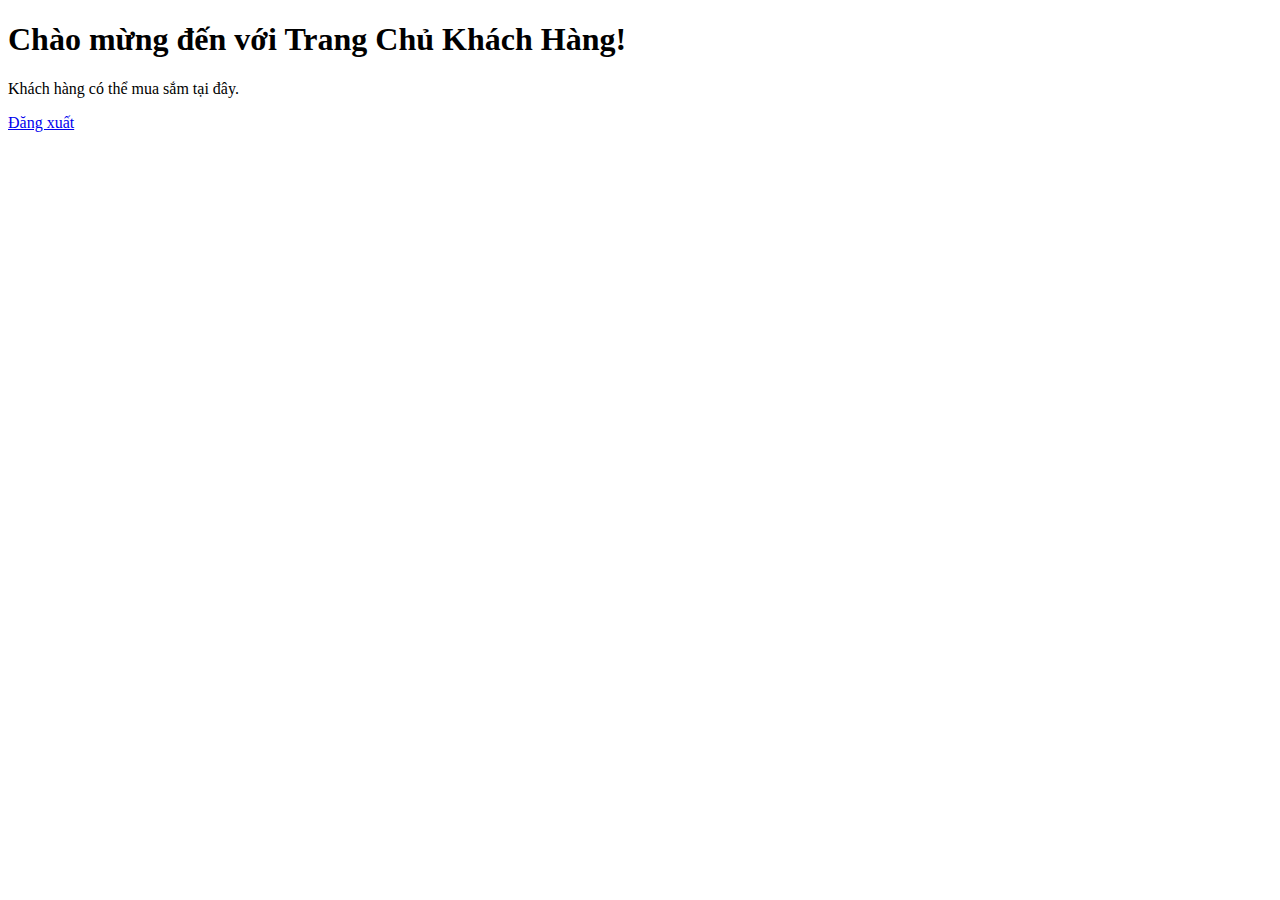
<file: handmade (1)/khachhang/index.html>
<!DOCTYPE html>
<html lang="vi">
<head>
    <meta charset="UTF-8">
    <meta name="viewport" content="width=device-width, initial-scale=1.0">
    <title>Trang Chủ Khách Hàng</title>
</head>
<body>

    <h1>Chào mừng đến với Trang Chủ Khách Hàng!</h1>
    <p>Khách hàng có thể mua sắm tại đây.</p>
    <a href="login.html">Đăng xuất</a>

</body>
</html>
</file>
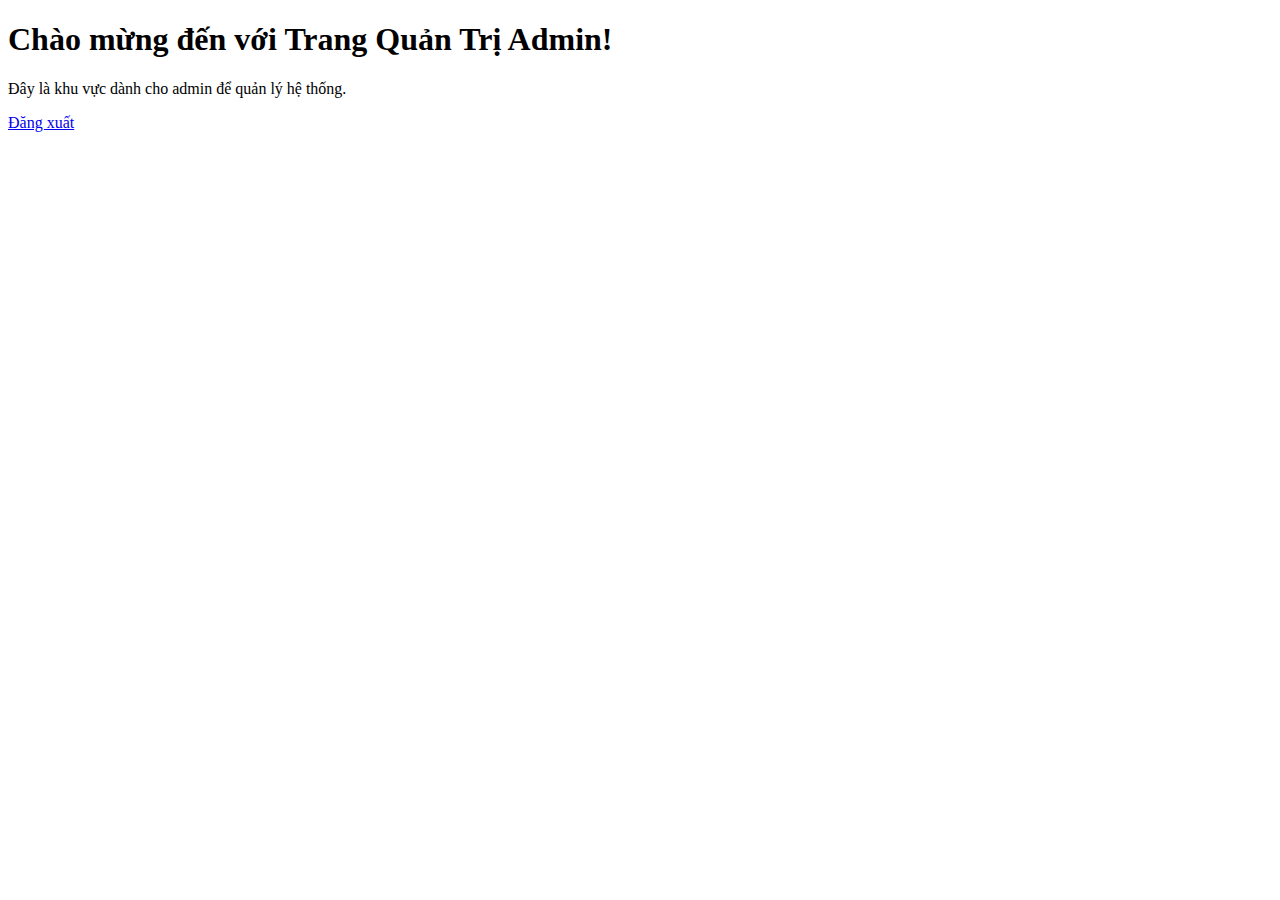
<file: handmade (1)/trangquantri.html>
<!DOCTYPE html>
<html lang="vi">
<head>
    <meta charset="UTF-8">
    <meta name="viewport" content="width=device-width, initial-scale=1.0">
    <title>Trang Quản Trị Admin</title>
</head>
<body>

    <h1>Chào mừng đến với Trang Quản Trị Admin!</h1>
    <p>Đây là khu vực dành cho admin để quản lý hệ thống.</p>
    <a href="login.html">Đăng xuất</a>

</body>
</html>
</file>
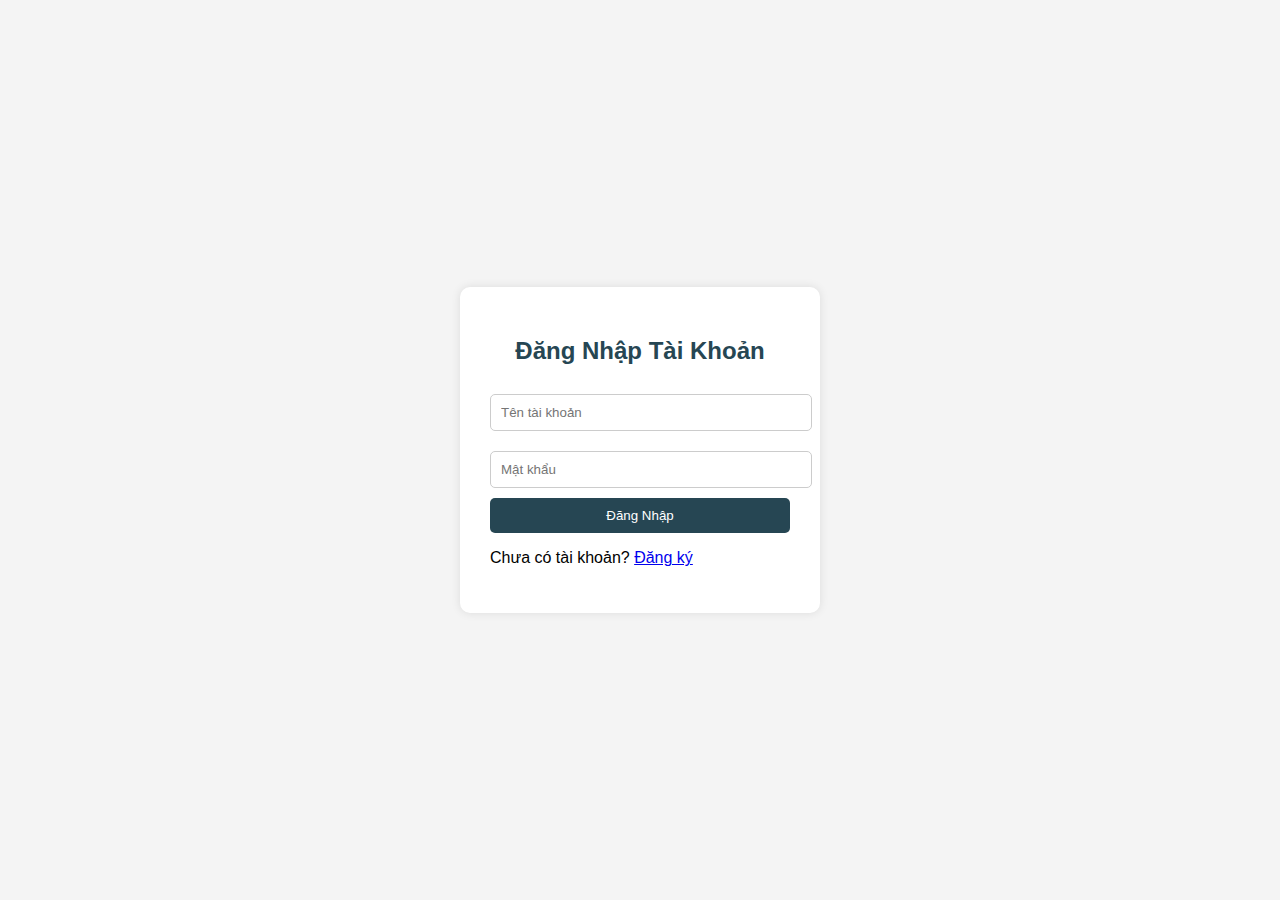
<file: handmade (1)/khachhang/login.html>
<!DOCTYPE html>
<html lang="vi">
<head>
    <meta charset="UTF-8">
    <meta name="viewport" content="width=device-width, initial-scale=1.0">
    <title>Đăng Nhập Tài Khoản</title>
    <style>
        body {
            font-family: Arial, sans-serif;
            background-color: #f4f4f4;
            display: flex;
            justify-content: center;
            align-items: center;
            height: 100vh;
            margin: 0;
        }
        .login-box {
            background-color: white;
            padding: 30px;
            border-radius: 10px;
            box-shadow: 0 0 10px rgba(0, 0, 0, 0.1);
            width: 300px;
        }
        .login-box h2 {
            text-align: center;
            color: #264653;
        }
        .login-box input {
            width: 100%;
            padding: 10px;
            margin: 10px 0;
            border: 1px solid #ccc;
            border-radius: 5px;
        }
        .login-box button {
            width: 100%;
            padding: 10px;
            background-color: #264653;
            color: white;
            border: none;
            border-radius: 5px;
            cursor: pointer;
        }
        .login-box button:hover {
            background-color: #e76f51;
        }
    </style>
</head>
<body>

    <div class="login-box">
        <h2>Đăng Nhập Tài Khoản</h2>
        <input type="text" id="loginUsername" placeholder="Tên tài khoản" required>
        <input type="password" id="loginPassword" placeholder="Mật khẩu" required>
        <button onclick="login()">Đăng Nhập</button>
        <p>Chưa có tài khoản? <a href="signup.html">Đăng ký</a></p>
    </div>

    <script>
        function login() {
            const username = document.getElementById('loginUsername').value;
            const password = document.getElementById('loginPassword').value;

            const storedPassword = localStorage.getItem(username);

            if (storedPassword && storedPassword === password) {
                alert('Đăng nhập thành công!');
                window.location.href = 'index.html'; // Chuyển về trang chủ
            } else {
                alert('Tài khoản hoặc mật khẩu không đúng!');
            }
        }
    </script>

</body>
</html>
</file>
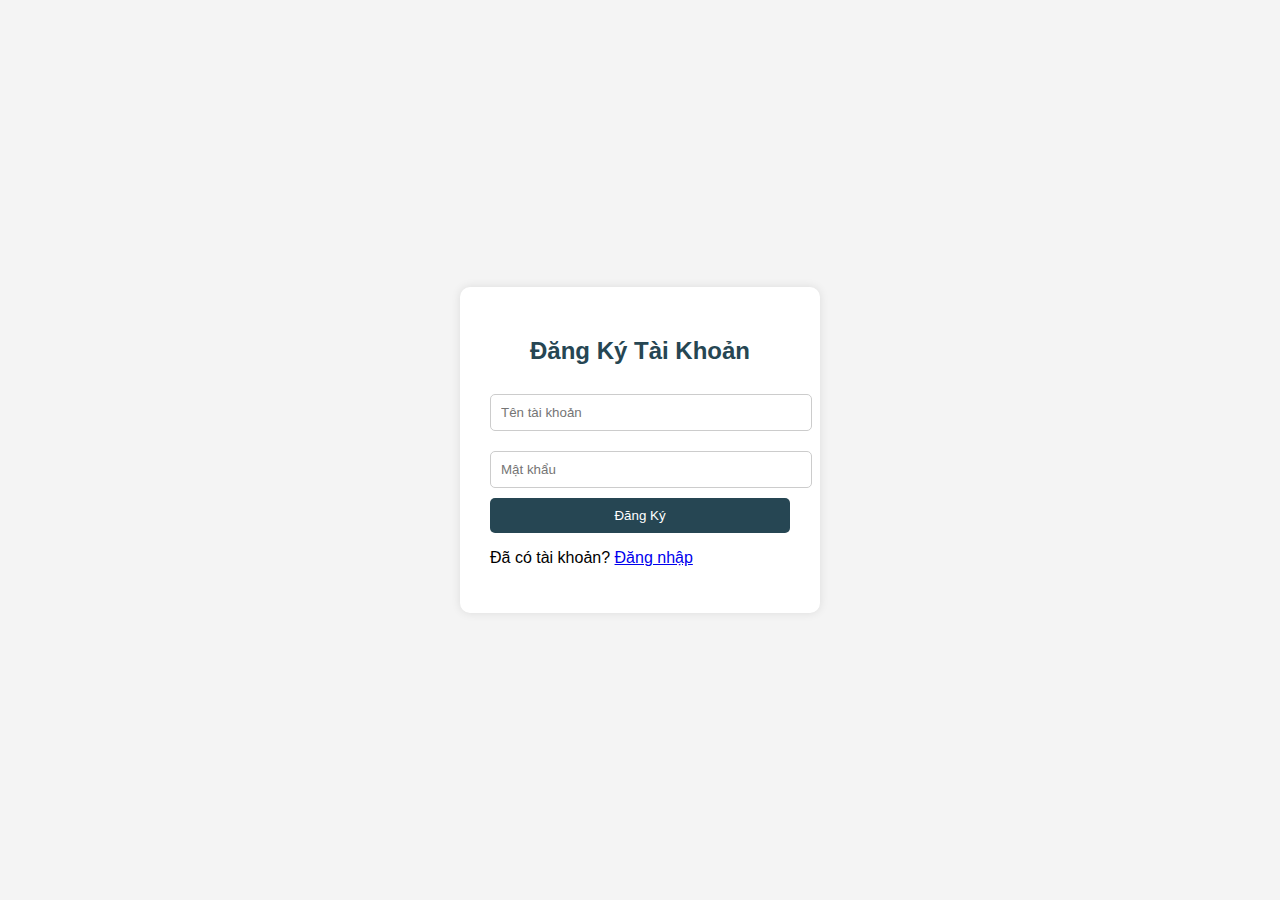
<file: handmade (1)/khachhang/signup.html>
<!DOCTYPE html>
<html lang="vi">
<head>
    <meta charset="UTF-8">
    <meta name="viewport" content="width=device-width, initial-scale=1.0">
    <title>Đăng Ký Tài Khoản</title>
    <style>
        body {
            font-family: Arial, sans-serif;
            background-color: #f4f4f4;
            display: flex;
            justify-content: center;
            align-items: center;
            height: 100vh;
            margin: 0;
        }
        .signup-box {
            background-color: white;
            padding: 30px;
            border-radius: 10px;
            box-shadow: 0 0 10px rgba(0, 0, 0, 0.1);
            width: 300px;
        }
        .signup-box h2 {
            text-align: center;
            color: #264653;
        }
        .signup-box input {
            width: 100%;
            padding: 10px;
            margin: 10px 0;
            border: 1px solid #ccc;
            border-radius: 5px;
        }
        .signup-box button {
            width: 100%;
            padding: 10px;
            background-color: #264653;
            color: white;
            border: none;
            border-radius: 5px;
            cursor: pointer;
        }
        .signup-box button:hover {
            background-color: #e76f51;
        }
    </style>
</head>
<body>

    <div class="signup-box">
        <h2>Đăng Ký Tài Khoản</h2>
        <input type="text" id="signupUsername" placeholder="Tên tài khoản" required>
        <input type="password" id="signupPassword" placeholder="Mật khẩu" required>
        <button onclick="signup()">Đăng Ký</button>
        <p>Đã có tài khoản? <a href="login.html">Đăng nhập</a></p>
    </div>

    <script>
        function signup() {
            const username = document.getElementById('signupUsername').value;
            const password = document.getElementById('signupPassword').value;

            if (username && password) {
                if (localStorage.getItem(username)) {
                    alert('Tài khoản đã tồn tại!');
                } else {
                    localStorage.setItem(username, password);
                    alert('Đăng ký thành công!');
                    window.location.href = 'login.html'; // Chuyển đến trang đăng nhập
                }
            } else {
                alert('Vui lòng điền đầy đủ thông tin!');
            }
        }
    </script>

</body>
</html>
</file>
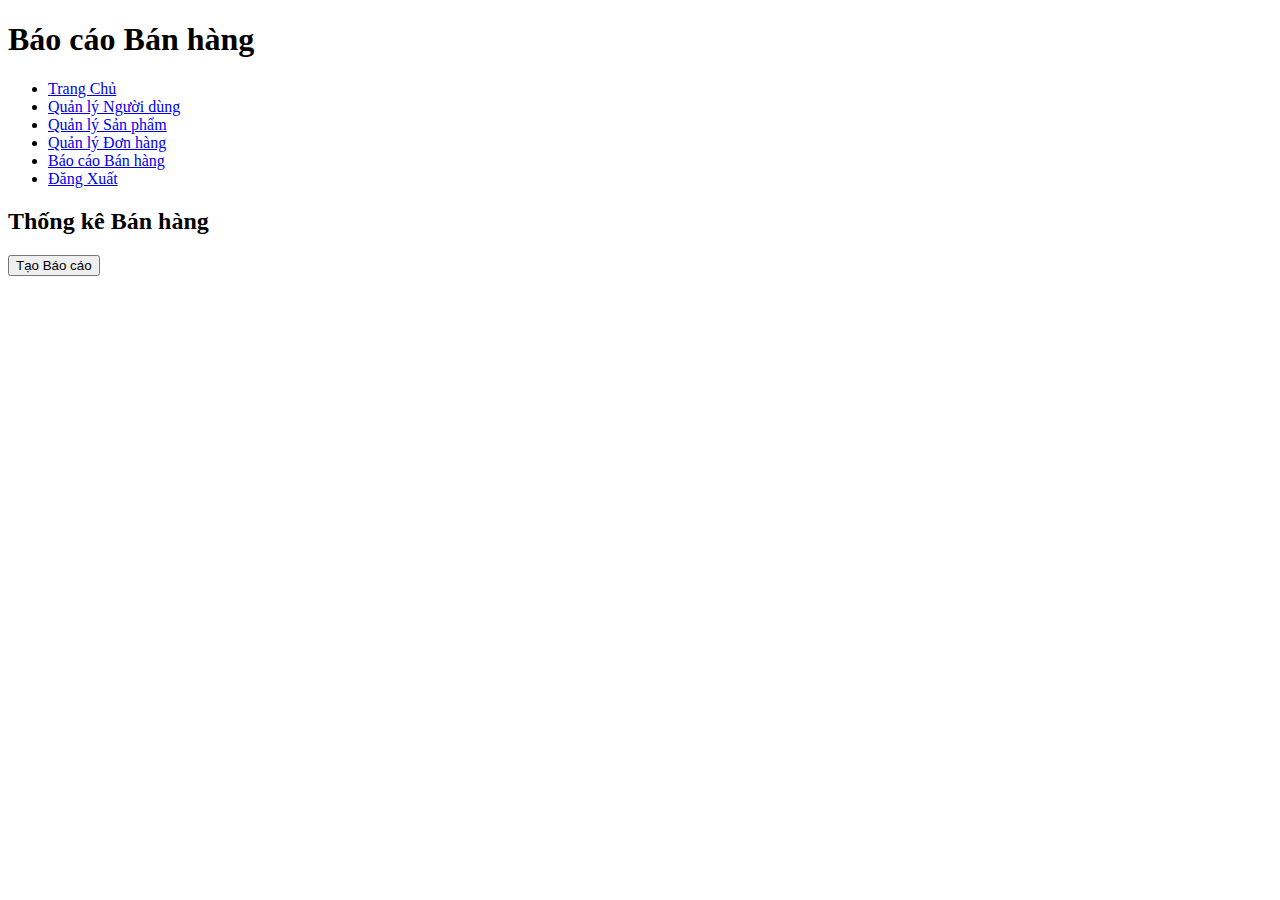
<file: handmade (1)/admin/nhap/Báo cáo bán hàng.html>
<!DOCTYPE html>
<html lang="vi">
<head>
    <meta charset="UTF-8">
    <meta name="viewport" content="width=device-width, initial-scale=1.0">
    <title>Báo cáo Bán hàng</title>
    <link rel="stylesheet" href="C:\Users\phamt\Desktop\handmade\css\style.css">
</head>
<body>
    <header>
        <h1>Báo cáo Bán hàng</h1>
        <nav>
            <ul>
                <li><a href="index.html">Trang Chủ</a></li>
                <li><a href="manage-users.html">Quản lý Người dùng</a></li>
                <li><a href="manage-products.html">Quản lý Sản phẩm</a></li>
                <li><a href="manage-orders.html">Quản lý Đơn hàng</a></li>
                <li><a href="sales-report.html">Báo cáo Bán hàng</a></li>
                <li><a href="#" onclick="logout()">Đăng Xuất</a></li>
            </ul>
        </nav>
    </header>
    <main>
        <section>
            <h2>Thống kê Bán hàng</h2>
            <button onclick="generateReport()">Tạo Báo cáo</button>
            <div id="reportResult">
                <!-- Kết quả báo cáo sẽ hiển thị tại đây -->
            </div>
        </section>
    </main>
    <script>
        function generateReport() {
            // Hàm tạo báo cáo
        }
    </script>
</body>
</html>
</file>
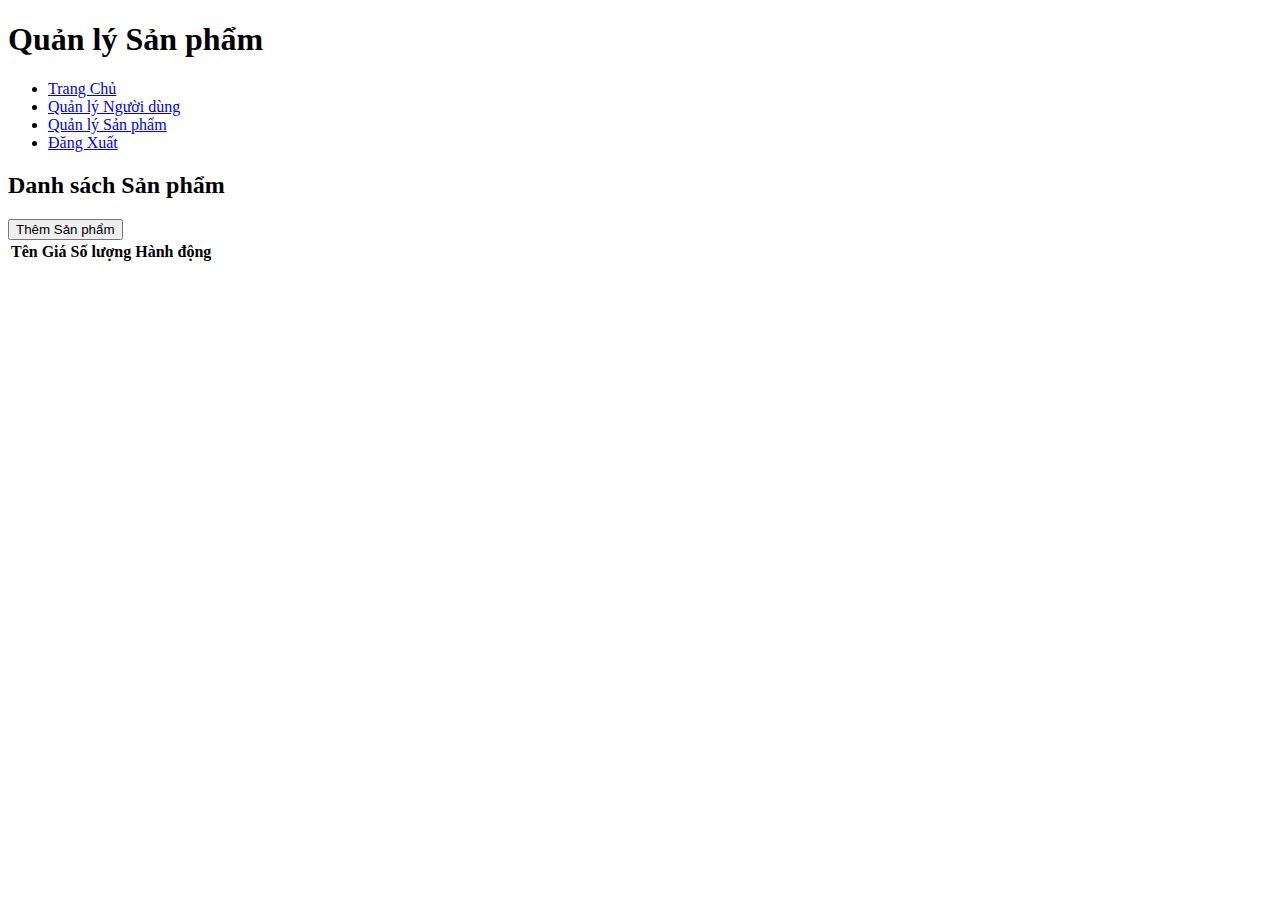
<file: handmade (1)/admin/nhap/Quản lý sản phẩm.html>
<!DOCTYPE html>
<html lang="vi">
<head>
    <meta charset="UTF-8">
    <meta name="viewport" content="width=device-width, initial-scale=1.0">
    <title>Quản lý Sản phẩm</title>
    <link rel="stylesheet" href="C:\Users\phamt\Desktop\handmade\css\style.css">
</head>
<body>
    <header>
        <h1>Quản lý Sản phẩm</h1>
        <nav>
            <ul>
                <li><a href="index.html">Trang Chủ</a></li>
                <li><a href="manage-users.html">Quản lý Người dùng</a></li>
                <li><a href="manage-products.html">Quản lý Sản phẩm</a></li>
                <li><a href="#" onclick="logout()">Đăng Xuất</a></li>
            </ul>
        </nav>
    </header>
    <main>
        <section>
            <h2>Danh sách Sản phẩm</h2>
            <button onclick="addProduct()">Thêm Sản phẩm</button>
            <table id="productTable">
                <thead>
                    <tr>
                        <th>Tên</th>
                        <th>Giá</th>
                        <th>Số lượng</th>
                        <th>Hành động</th>
                    </tr>
                </thead>
                <tbody>
                    <!-- Sản phẩm sẽ được thêm vào đây -->
                </tbody>
            </table>
        </section>
    </main>
    <script>
        function addProduct() {
            // Hàm thêm sản phẩm
        }

        function editProduct(productId) {
            // Hàm chỉnh sửa sản phẩm
        }

        function deleteProduct(productId) {
            // Hàm xóa sản phẩm
        }
    </script>
</body>
</html>
</file>
